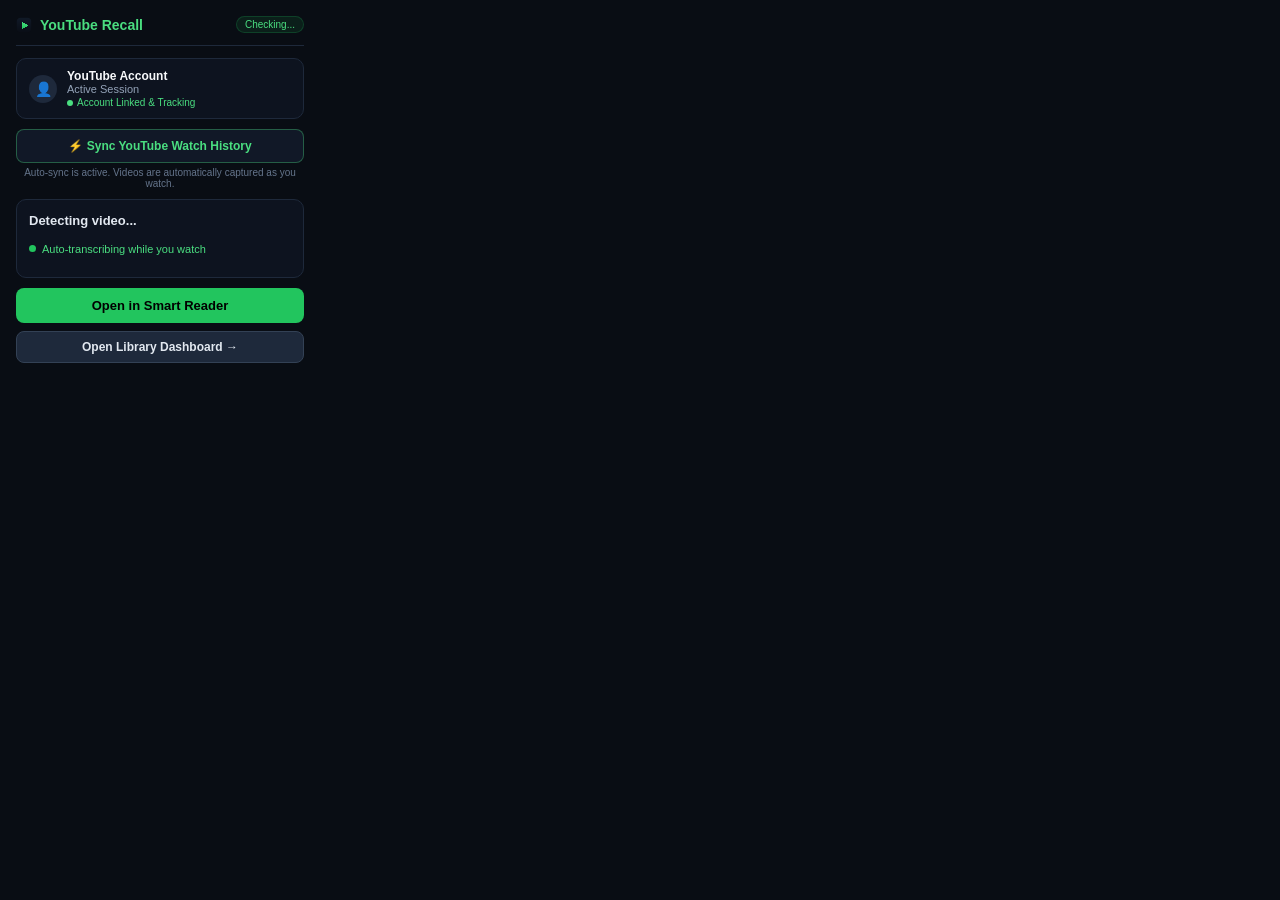
<file: extension/popup.html>
<!DOCTYPE html>
<html lang="en">
<head>
  <meta charset="UTF-8">
  <title>YouTube Recall</title>
  <style>
    * { box-sizing: border-box; margin: 0; padding: 0; }
    body {
      width: 320px;
      font-family: -apple-system, BlinkMacSystemFont, "Segoe UI", Roboto, sans-serif;
      background-color: #090d14;
      color: #f8fafc;
      padding: 16px;
    }
    .header {
      display: flex;
      align-items: center;
      justify-content: space-between;
      border-bottom: 1px solid #1e293b;
      padding-bottom: 12px;
      margin-bottom: 12px;
    }
    .brand {
      display: flex;
      align-items: center;
      gap: 8px;
      font-weight: 700;
      font-size: 14px;
      color: #4ade80;
    }
    .status-pill {
      font-size: 10px;
      padding: 2px 8px;
      border-radius: 12px;
      background: rgba(34, 197, 94, 0.1);
      color: #4ade80;
      border: 1px solid rgba(34, 197, 94, 0.2);
    }
    .status-pill.offline {
      background: rgba(239, 68, 68, 0.1);
      color: #f87171;
      border-color: rgba(239, 68, 68, 0.2);
    }

    /* Account Card */
    .account-card {
      background: #0d131f;
      border: 1px solid #1e293b;
      border-radius: 10px;
      padding: 10px 12px;
      margin-bottom: 10px;
    }
    .avatar-img {
      width: 28px;
      height: 28px;
      border-radius: 50%;
      object-fit: cover;
      border: 1px solid #334155;
    }
    .avatar-placeholder {
      width: 28px;
      height: 28px;
      border-radius: 50%;
      background: #1e293b;
      display: flex;
      align-items: center;
      justify-content: center;
      font-size: 14px;
    }

    /* Sync Button */
    .btn-sync {
      width: 100%;
      background: #111827;
      color: #4ade80;
      border: 1px solid rgba(74, 222, 128, 0.35);
      font-size: 12px;
      font-weight: 700;
      padding: 9px;
      border-radius: 8px;
      cursor: pointer;
      display: flex;
      align-items: center;
      justify-content: center;
      gap: 6px;
      transition: all 0.2s;
      margin-bottom: 12px;
    }
    .btn-sync:hover {
      background: #162235;
      border-color: #4ade80;
      transform: translateY(-1px);
    }
    .btn-sync:disabled {
      opacity: 0.6;
      cursor: wait;
    }
    .sync-status-msg {
      font-size: 11px;
      color: #94a3b8;
      text-align: center;
      margin-top: -6px;
      margin-bottom: 12px;
      line-height: 1.4;
    }

    /* Video Card */
    .video-card {
      background: #0d131f;
      border: 1px solid #1e293b;
      border-radius: 10px;
      padding: 12px;
      margin-bottom: 10px;
    }
    .video-title {
      font-size: 13px;
      font-weight: 600;
      line-height: 1.4;
      margin-bottom: 8px;
      color: #e2e8f0;
      overflow: hidden;
      display: -webkit-box;
      -webkit-line-clamp: 2;
      -webkit-box-orient: vertical;
    }
    .auto-badge {
      display: inline-flex;
      align-items: center;
      gap: 6px;
      font-size: 11px;
      color: #4ade80;
      margin-bottom: 10px;
    }
    .pulse-dot {
      width: 7px;
      height: 7px;
      border-radius: 50%;
      background: #22c55e;
    }
    .btn-action {
      width: 100%;
      background: #22c55e;
      color: #000;
      border: none;
      font-size: 13px;
      font-weight: 700;
      padding: 10px;
      border-radius: 8px;
      cursor: pointer;
      display: flex;
      align-items: center;
      justify-content: center;
      gap: 6px;
      transition: all 0.2s;
      margin-bottom: 8px;
    }
    .btn-action:hover {
      background: #16a34a;
    }
    .btn-secondary {
      width: 100%;
      background: #1e293b;
      color: #e2e8f0;
      border: 1px solid #334155;
      font-size: 12px;
      font-weight: 600;
      padding: 8px;
      border-radius: 8px;
      cursor: pointer;
      display: flex;
      align-items: center;
      justify-content: center;
      gap: 6px;
      text-decoration: none;
      transition: all 0.2s;
    }
    .btn-secondary:hover {
      background: #334155;
    }
    .not-youtube {
      padding: 12px 0 16px 0;
      text-align: center;
      font-size: 12px;
      color: #94a3b8;
      line-height: 1.5;
    }
  </style>
</head>
<body>
  <div class="header">
    <div class="brand">
      <img src="icons/icon16.png" style="width: 16px; height: 16px; border-radius: 4px;" alt="Logo">
      <span>YouTube Recall</span>
    </div>
    <span id="server-status" class="status-pill">Checking...</span>
  </div>

  <!-- YouTube Account Linked Banner -->
  <div class="account-card" id="account-card">
    <div style="display: flex; align-items: center; gap: 10px;">
      <div id="account-avatar-placeholder" class="avatar-placeholder">👤</div>
      <img id="account-avatar" class="avatar-img" style="display: none;" alt="User">
      <div style="flex: 1; min-width: 0;">
        <div id="account-name" style="font-weight: 700; font-size: 12px; color: #f8fafc; white-space: nowrap; overflow: hidden; text-overflow: ellipsis;">
          YouTube Account
        </div>
        <div id="account-email" style="font-size: 11px; color: #94a3b8; white-space: nowrap; overflow: hidden; text-overflow: ellipsis;">
          Active Session
        </div>
        <div style="font-size: 10px; color: #4ade80; display: flex; align-items: center; gap: 4px; margin-top: 2px;">
          <span style="display: inline-block; width: 6px; height: 6px; border-radius: 50%; background: #4ade80;"></span>
          <span id="account-status-label">Account Linked & Tracking</span>
        </div>
      </div>
    </div>
  </div>

  <!-- 1-Click YouTube Watch History Sync -->
  <button id="sync-history-btn" class="btn-sync" title="Automatically fetch recently watched videos from your YouTube history">
    <span>⚡ Sync YouTube Watch History</span>
  </button>
  <div style="font-size: 10px; color: #64748b; text-align: center; margin-top: -8px; margin-bottom: 10px;">
    Auto-sync is active. Videos are automatically captured as you watch.
  </div>
  <div id="sync-status" class="sync-status-msg" style="display: none;"></div>

  <!-- Active Playing Video View -->
  <div id="active-video-view">
    <div class="video-card">
      <div id="yt-title" class="video-title">Detecting video...</div>
      <div class="auto-badge">
        <div class="pulse-dot"></div>
        <span id="auto-status-text">Auto-transcribing while you watch</span>
      </div>
    </div>

    <button id="main-btn" class="btn-action">
      <span>Open in Smart Reader</span>
    </button>
  </div>

  <!-- Inactive View (when not on a video page) -->
  <div id="inactive-view" class="not-youtube" style="display: none;">
    <p>Watching YouTube videos automatically captures and transcribes them in the background.</p>
  </div>

  <div style="margin-top: 6px;">
    <a id="open-dashboard-link" href="http://localhost:8000" target="_blank" class="btn-secondary">
      Open Library Dashboard →
    </a>
  </div>

  <script src="popup.js"></script>
</body>
</html>
</file>
